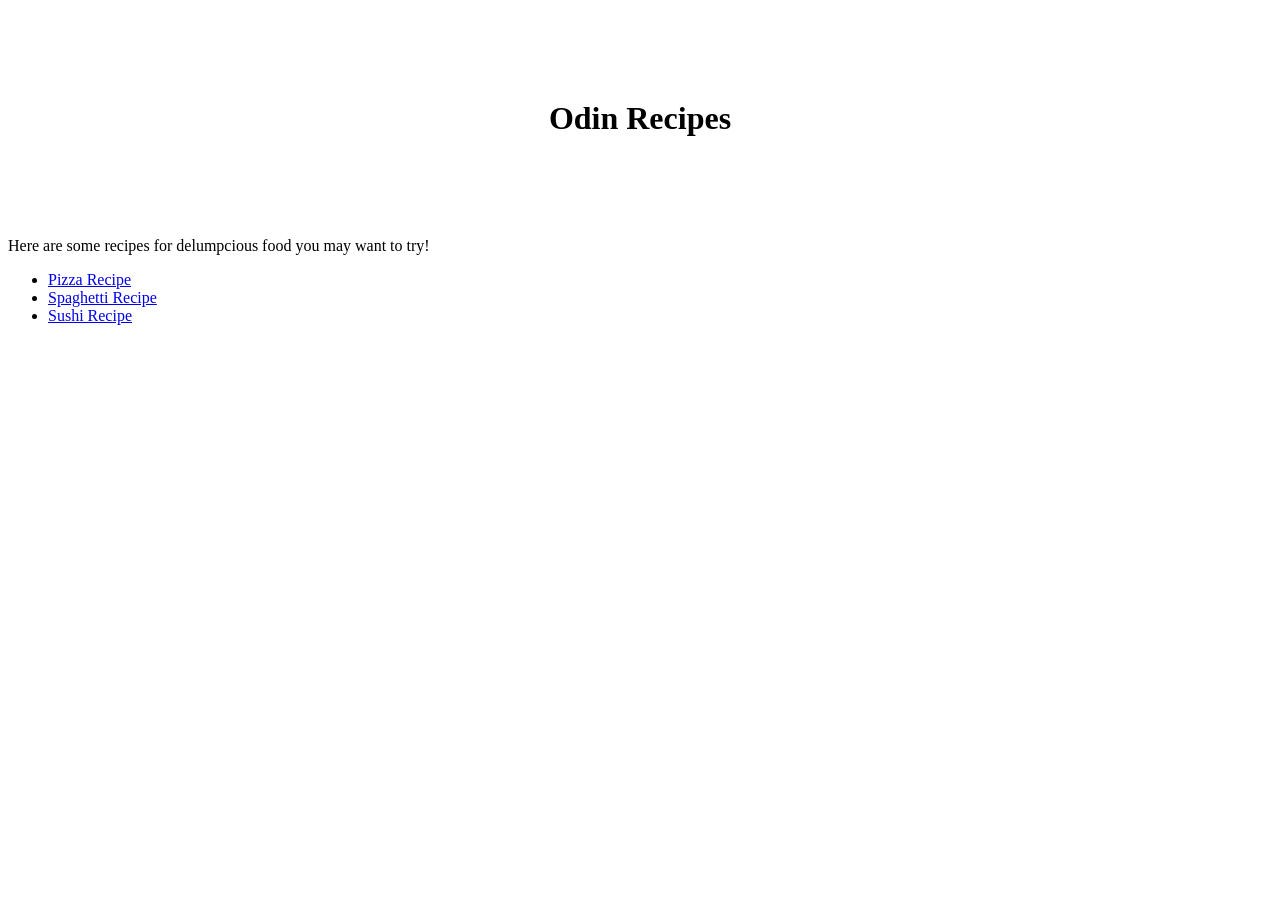
<file: index.html>
<!doctype html>
<html lang="en">
  <head>
    <meta charset="UTF-8" />
    <meta name="viewport" content="width=device-width, initial-scale=1.0" />
    <link rel="stylesheet" href="./css/style.css" />
    <title>Odin Recipes</title>
  </head>

  <body>
    <div class="title">
      <h1>Odin Recipes</h1>
    </div>
    <p class="description">
      Here are some recipes for delumpcious food you may want to try!
    </p>
    <ul>
      <li><a href="./recipes/pizza.html">Pizza Recipe</a></li>
      <li><a href="./recipes/spaghetti.html">Spaghetti Recipe</a></li>
      <li><a href="./recipes/sushi.html">Sushi Recipe</a></li>
    </ul>
  </body>
</html>
</file>
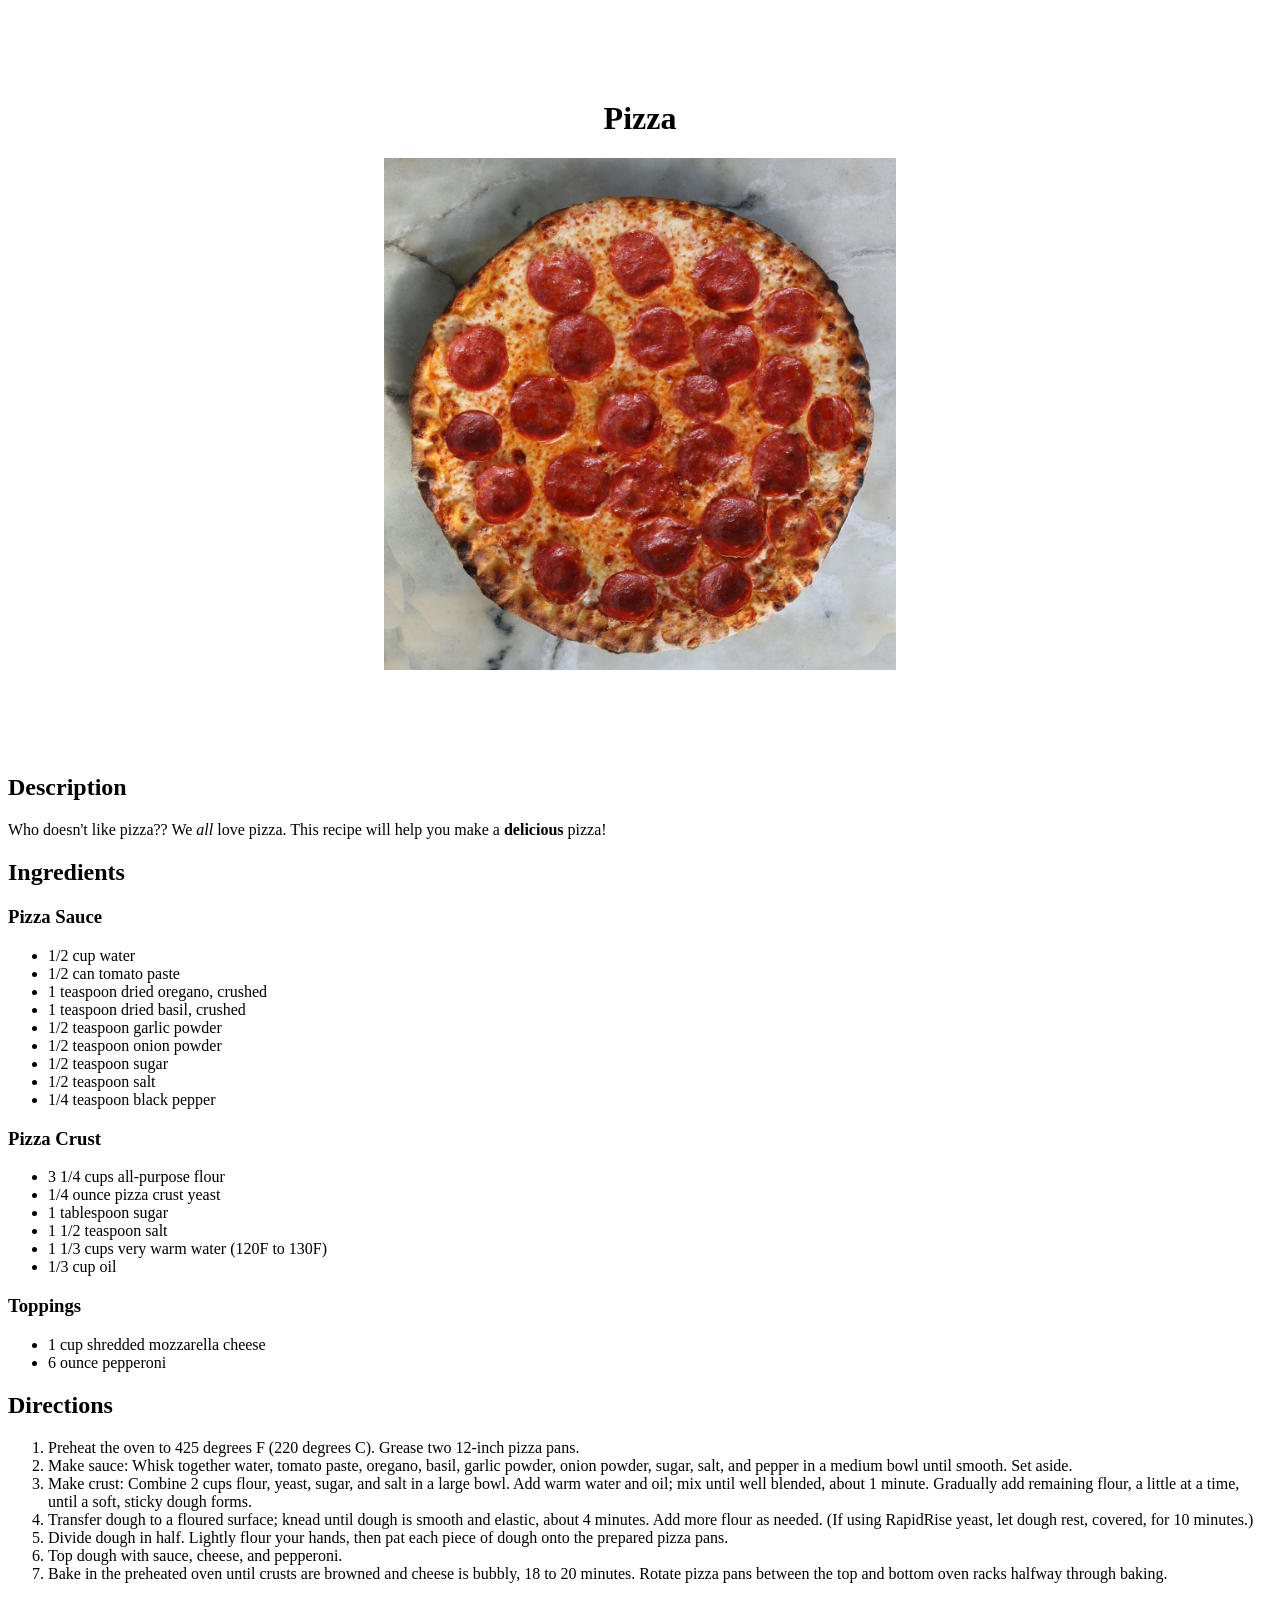
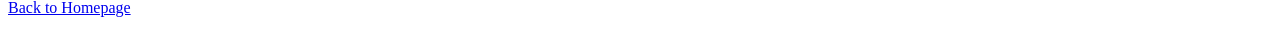
<file: recipes/pizza.html>
<!doctype html>
<html lang="en">
  <head>
    <meta charset="UTF-8" />
    <meta name="viewport" content="width=device-width, initial-scale=1.0" />
    <link rel="stylesheet" href="../css/style.css" />
    <title>Pizza Recipe</title>
  </head>

  <body>
    <div class="title">
      <h1>Pizza</h1>
      <img
        src="../images/pizza.jpg"
        alt="A photo of a pepperoni pizza"
        height="512"
      />
    </div>
    <div class="description">
      <h2>Description</h2>
      <p>
        Who doesn't like pizza?? We <em>all</em> love pizza. This recipe will
        help you make a <strong>delicious</strong> pizza!
      </p>
    </div>
    <div class="ingredients">
      <h2>Ingredients</h2>
      <h3>Pizza Sauce</h3>
      <ul>
        <li>1/2 cup water</li>
        <li>1/2 can tomato paste</li>
        <li>1 teaspoon dried oregano, crushed</li>
        <li>1 teaspoon dried basil, crushed</li>
        <li>1/2 teaspoon garlic powder</li>
        <li>1/2 teaspoon onion powder</li>
        <li>1/2 teaspoon sugar</li>
        <li>1/2 teaspoon salt</li>
        <li>1/4 teaspoon black pepper</li>
      </ul>
      <h3>Pizza Crust</h3>
      <ul>
        <li>3 1/4 cups all-purpose flour</li>
        <li>1/4 ounce pizza crust yeast</li>
        <li>1 tablespoon sugar</li>
        <li>1 1/2 teaspoon salt</li>
        <li>1 1/3 cups very warm water (120F to 130F)</li>
        <li>1/3 cup oil</li>
      </ul>
      <h3>Toppings</h3>
      <ul>
        <li>1 cup shredded mozzarella cheese</li>
        <li>6 ounce pepperoni</li>
      </ul>
    </div>
    <div class="directions">
      <h2>Directions</h2>
      <ol>
        <li>
          Preheat the oven to 425 degrees F (220 degrees C). Grease two 12-inch
          pizza pans.
        </li>
        <li>
          Make sauce: Whisk together water, tomato paste, oregano, basil, garlic
          powder, onion powder, sugar, salt, and pepper in a medium bowl until
          smooth. Set aside.
        </li>
        <li>
          Make crust: Combine 2 cups flour, yeast, sugar, and salt in a large
          bowl. Add warm water and oil; mix until well blended, about 1 minute.
          Gradually add remaining flour, a little at a time, until a soft,
          sticky dough forms.
        </li>
        <li>
          Transfer dough to a floured surface; knead until dough is smooth and
          elastic, about 4 minutes. Add more flour as needed. (If using
          RapidRise yeast, let dough rest, covered, for 10 minutes.)
        </li>
        <li>
          Divide dough in half. Lightly flour your hands, then pat each piece of
          dough onto the prepared pizza pans.
        </li>
        <li>Top dough with sauce, cheese, and pepperoni.</li>
        <li>
          Bake in the preheated oven until crusts are browned and cheese is
          bubbly, 18 to 20 minutes. Rotate pizza pans between the top and bottom
          oven racks halfway through baking.
        </li>
      </ol>
    </div>
    <p><a href="../index.html">Back to Homepage</a></p>
  </body>
</html>
</file>
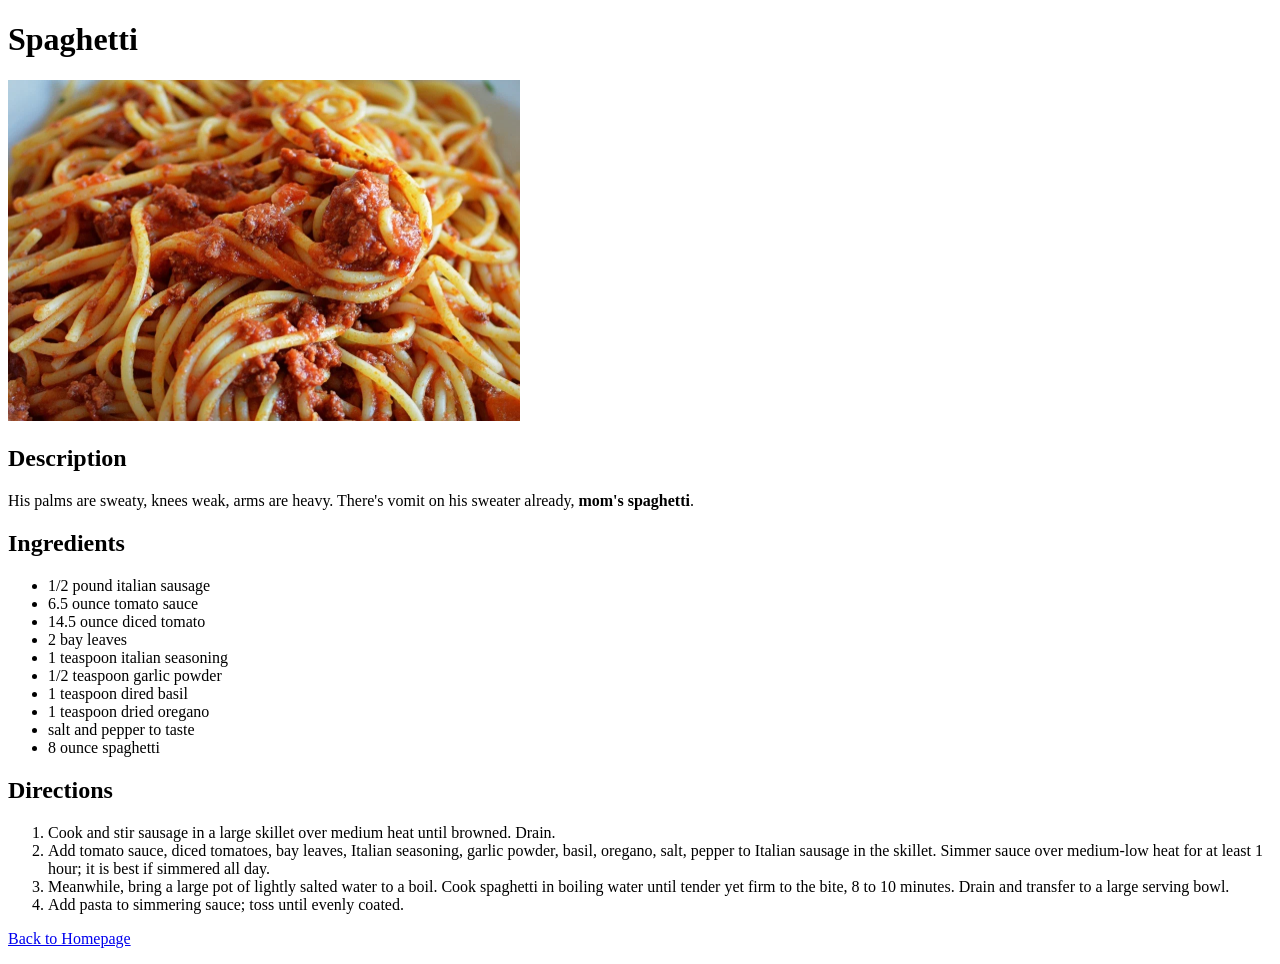
<file: recipes/spaghetti.html>
<!doctype html>
<html lang="en">
  <head>
    <meta charset="UTF-8" />
    <meta name="viewport" content="width=device-width, initial-scale=1.0" />
    <title>Spaghetti Recipe</title>
  </head>

  <body>
    <div class="title">
      <h1>Spaghetti</h1>
      <img
        src="../images/spaghetti.webp"
        alt="A photo of spaghetti"
        width="512"
      />
    </div>
    <h2>Description</h2>
    <p>
      His palms are sweaty, knees weak, arms are heavy. There's vomit on his
      sweater already, <strong>mom's spaghetti</strong>.
    </p>
    <h2>Ingredients</h2>
    <ul>
      <li>1/2 pound italian sausage</li>
      <li>6.5 ounce tomato sauce</li>
      <li>14.5 ounce diced tomato</li>
      <li>2 bay leaves</li>
      <li>1 teaspoon italian seasoning</li>
      <li>1/2 teaspoon garlic powder</li>
      <li>1 teaspoon dired basil</li>
      <li>1 teaspoon dried oregano</li>
      <li>salt and pepper to taste</li>
      <li>8 ounce spaghetti</li>
    </ul>
    <h2>Directions</h2>
    <ol>
      <li>
        Cook and stir sausage in a large skillet over medium heat until browned.
        Drain.
      </li>
      <li>
        Add tomato sauce, diced tomatoes, bay leaves, Italian seasoning, garlic
        powder, basil, oregano, salt, pepper to Italian sausage in the skillet.
        Simmer sauce over medium-low heat for at least 1 hour; it is best if
        simmered all day.
      </li>
      <li>
        Meanwhile, bring a large pot of lightly salted water to a boil. Cook
        spaghetti in boiling water until tender yet firm to the bite, 8 to 10
        minutes. Drain and transfer to a large serving bowl.
      </li>
      <li>Add pasta to simmering sauce; toss until evenly coated.</li>
    </ol>
    <p><a href="../index.html">Back to Homepage</a></p>
  </body>
</html>
</file>
<file: css/style.css>
.title {
  margin: 100px;
  text-align: center;
}
</file>
